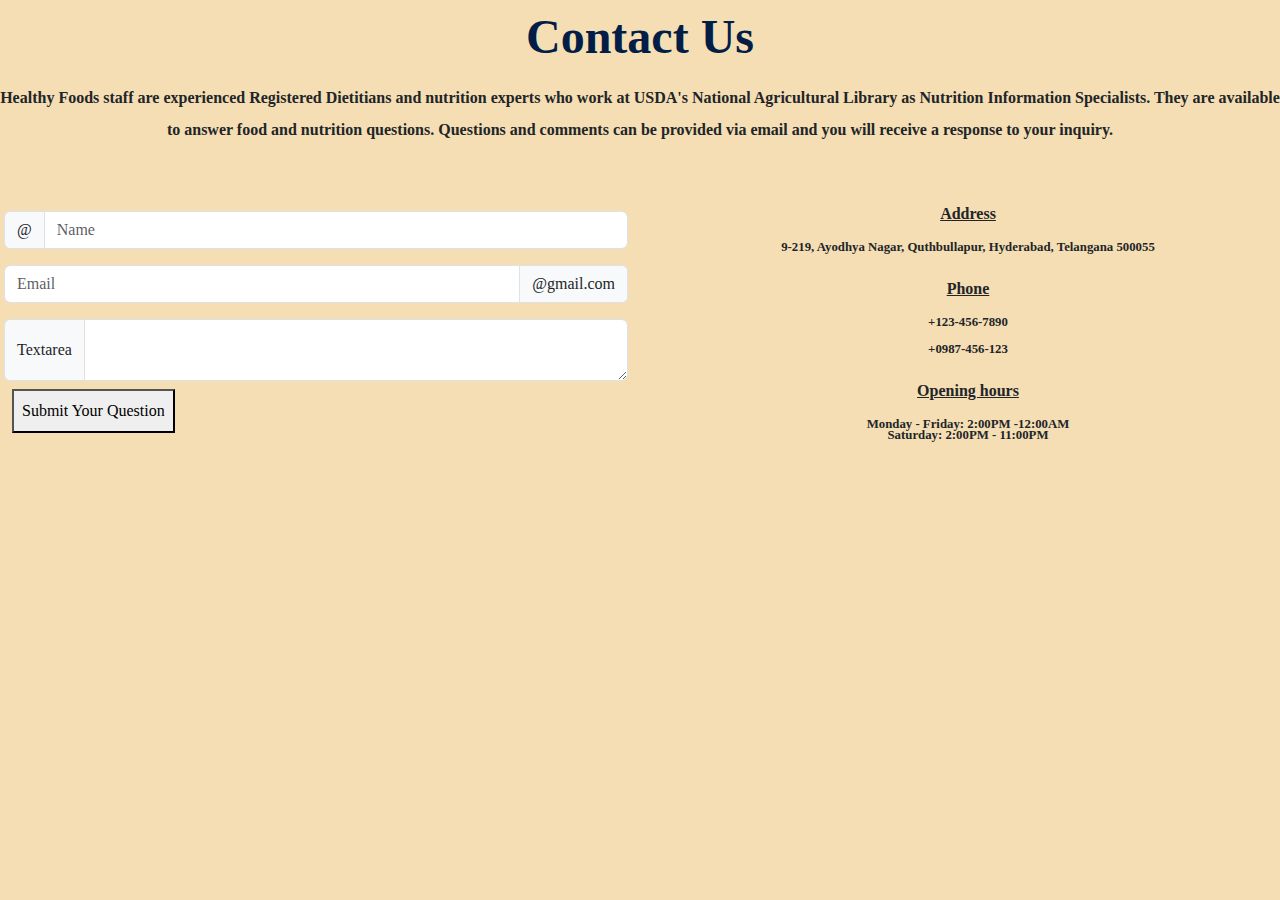
<file: Nutrition/contact.html>
<!DOCTYPE html>
<html lang="en">
<head>
    <meta charset="UTF-8">
    <meta http-equiv="X-UA-Compatible" content="IE=edge">
    <meta name="viewport" content="width=device-width, initial-scale=1.0">
    <title>Contact</title>

    <link rel="stylesheet" href="https://cdnjs.cloudflare.com/ajax/libs/font-awesome/6.3.0/css/all.min.css">

    <link href="https://cdn.jsdelivr.net/npm/bootstrap@5.0.2/dist/css/bootstrap.min.css" rel="stylesheet" >

    <link rel="stylesheet" href="style.css">

</head>

<body>   
     
     <section class="contact" >

        <h5 class="heading">Contact Us</h5>

        <p class="para">Healthy Foods staff are experienced Registered Dietitians and nutrition experts who work at USDA's National Agricultural Library as Nutrition Information Specialists.
         They are available to answer food and nutrition questions. Questions and comments can be provided via email and you will receive a response to your inquiry.</p>
        
<div class="row">
  <div class="col-2">

    <div class="input-group mb-3">
      <span class="input-group-text" id="basic-addon1">@</span>
      <input type="text" class="form-control" placeholder="Name" aria-label="Name" aria-describedby="basic-addon1">
    </div>
    
    <div class="input-group mb-3">
      <input type="text" class="form-control" placeholder="Email" aria-label="Email" aria-describedby="basic-addon2">
      <span class="input-group-text" id="basic-addon2">@gmail.com</span>
    </div>
    
    <div class="input-group">
      <span class="input-group-text">Textarea</span>
      <textarea class="form-control" aria-label="Your Question"></textarea>
   </div>       
  

      <button class="button">Submit Your Question</button>


  </div>

  <div class="col-2">
   
    <h5>Address</h5>
    <p>9-219, Ayodhya Nagar, Quthbullapur, Hyderabad, Telangana 500055</p>
 

    <h5>Phone</h5>
    <p>+123-456-7890</p>
    <p>+0987-456-123</p>


    <h5>Opening hours</h5>
    <p>Monday - Friday: 2:00PM -12:00AM <br> Saturday: 2:00PM - 11:00PM </p>

  </div>

</div>

</section>

</body>
</html>
</file>
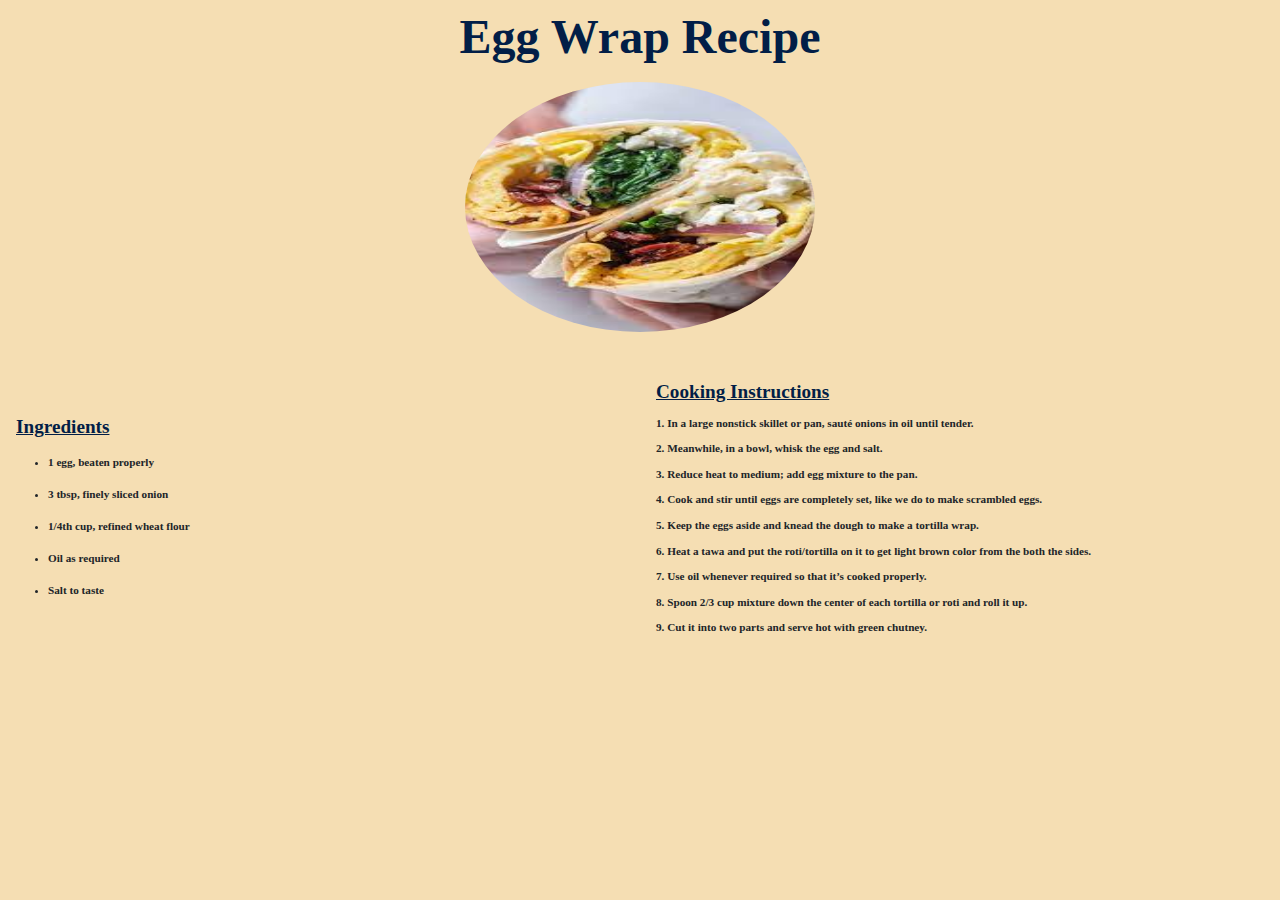
<file: Nutrition/egg.html>
<!DOCTYPE html>
<html lang="en">
<head>
    <meta charset="UTF-8">
    <meta http-equiv="X-UA-Compatible" content="IE=edge">
    <meta name="viewport" content="width=device-width, initial-scale=1.0">
    <title>Egg Wrap</title>

    <link href="https://cdn.jsdelivr.net/npm/bootstrap@5.0.2/dist/css/bootstrap.min.css" rel="stylesheet" >

    <link rel="stylesheet" href="https://cdnjs.cloudflare.com/ajax/libs/font-awesome/6.3.0/css/all.min.css">

    <!-- Custom Css -->
    <link href="style.css" rel="stylesheet">

</head>
<body>
    <section class="recipes" >

        <h1 class="heading">Egg Wrap Recipe</h1>
        
                <div class="image">
                    <center><img src="[data-uri]"></center>
                </div>
      
                <div class="row1">

                    <div class="col-2">
                    <h4> Ingredients</h4>
                    <ul>
                        <li> 1 egg, beaten properly </li>
                        <li> 3 tbsp, finely sliced onion </li>
                        <li> 1/4th cup, refined wheat flour </li>
                        <li> Oil as required </li>
                        <li> Salt to taste </li>
                    </ul>

                </div>

                <div class="col-2">

                    <h4>Cooking Instructions </h4>
                    <p>1. In a large nonstick skillet or pan, sauté onions in oil until tender.<br>
                        2. Meanwhile, in a bowl, whisk the egg and salt.<br>
                        3. Reduce heat to medium; add egg mixture to the pan.<br>
                        4. Cook and stir until eggs are completely set, like we do to make scrambled eggs.<br>
                        5. Keep the eggs aside and knead the dough to make a tortilla wrap.<br>
                        6. Heat a tawa and put the roti/tortilla on it to get light brown color from the both the sides.<br> 7. Use oil   whenever required so that it’s cooked properly.<br>
                        8. Spoon 2/3 cup mixture down the center of each tortilla or roti and roll it up.<br>
                        9.  Cut it into two parts and serve hot with green chutney.</p>

                    </div>
                

                    
                </div>
            
    </section>

    <script src="https://cdn.jsdelivr.net/npm/bootstrap@5.0.2/dist/js/bootstrap.bundle.min.js"></script>
    
</body>
</html>
</file>
<file: Nutrition/style.css>
*{
    font-family: 'Times New Roman', Times, serif;
}
.navbar-brand img{
    border-radius: 50%;
}

.nav-item a{
    font-size: 1rem;
    font-weight: bold;
    color: gray;
}

.nav-item a:hover{
    background-color: wheat;
}

.dropdown-menu a{
    color: black;
}

.modal-body{
    background-repeat: no-repeat;
    background-size: cover;

    background-image: url([data-uri]);
}

.carousel-item p{
    text-align: center;
    font-size: 2.5rem;
    color: black;
}

.recipes .heading{
    text-align: center;
    font-size: 3rem;
    font-family: 'Times New Roman', Times, serif;
    color: rgb(2, 30, 71);
    padding: 0.5rem;
    font-weight: bolder;
}

.image img{
    width: 350px;
    height: 250px;
    border-radius: 50%;
}

.row1{

    display: flex;
    flex-wrap: wrap;
    align-items: center;
    justify-content: space-around;

}

.row1 .col-2{
    flex-basis: 50%;
    max-width: 800px;
    padding-top: 2rem;
    padding-left: 1rem;
}
    

.row1 h4{
    font-family: 'Times New Roman', Times, serif;
    font-size: 1.2rem;
    color: rgb(2, 30, 71);
    text-align: start;
    padding-top:2 rem;
    margin-top: 1rem;
    font-weight: bold;
    text-decoration: underline;
}

body{
    background-color: wheat;
}

.row1 .col-2  ul {
    line-height: 2rem;
    font-size: .7rem;
    font-family: 'Times New Roman', Times, serif;
    font-weight: 600;
}


.row1 .col-2  p{
    font-size: .7rem;    
    line-height: 1.6rem;
    font-family: 'Times New Roman', Times, serif;
    font-weight: 600;
    text-align: start;
    
}

.content p{
    text-align: center;
    line-height: 2rem;
    font-size: 1rem;
    font-weight: 800;
}

.content h3{
    font-size: 1.5rem;
    color: rgb(2, 30, 71);
    text-align: center;
    padding: 1rem;
    margin-top: 1rem;
    font-weight: bold;
}

.about .heading{
    text-align: center;
    font-size: 3rem;
    color: rgb(2, 30, 71);
    padding: 0.5rem;
    font-weight: bolder;
}

.contact .heading{

    text-align: center;
    font-size: 3rem;
    color: rgb(2, 30, 71);
    padding: 0.5rem;
    font-weight: bolder;
}

.button {
    padding: .5rem;
    margin: .5rem;

}
.button:hover{
    color: wheat;
    background-color: green;
}

.btn{
    padding-left: .5rem;
    margin: 0;
    font-weight: 600;
    color: gray;
    font-size: 1rem;
    
}

.btn:hover{
    background-color: wheat;
}


.credits{
    text-align: center;
    line-height: .8rem;
    font-size: .8rem;
    font-weight: 800;
    padding: 1.5rem;
    

}

.row{

    display: flex;
    flex-wrap: wrap;
    align-items: center;
    justify-content: space-around;
}

.col-2{
    flex-basis: 50%;
    max-width: 800px;
    padding-top: 2rem;
    padding-left: 1rem;
    
}

.col-2  h5{
    text-align: center;
    line-height: .5rem;
    font-size: 1rem;
    font-weight: 700;
    padding: 1rem;
    text-decoration: underline;
}

.col-2  p{
        font-size: .8rem;    
        line-height: .7rem;
        font-weight: 600;
        text-align: center;
    }

    .contact .para{
        text-align: center;
        line-height: 2rem;
        font-size: 1rem;
        font-weight: 800;
    }
</file>
